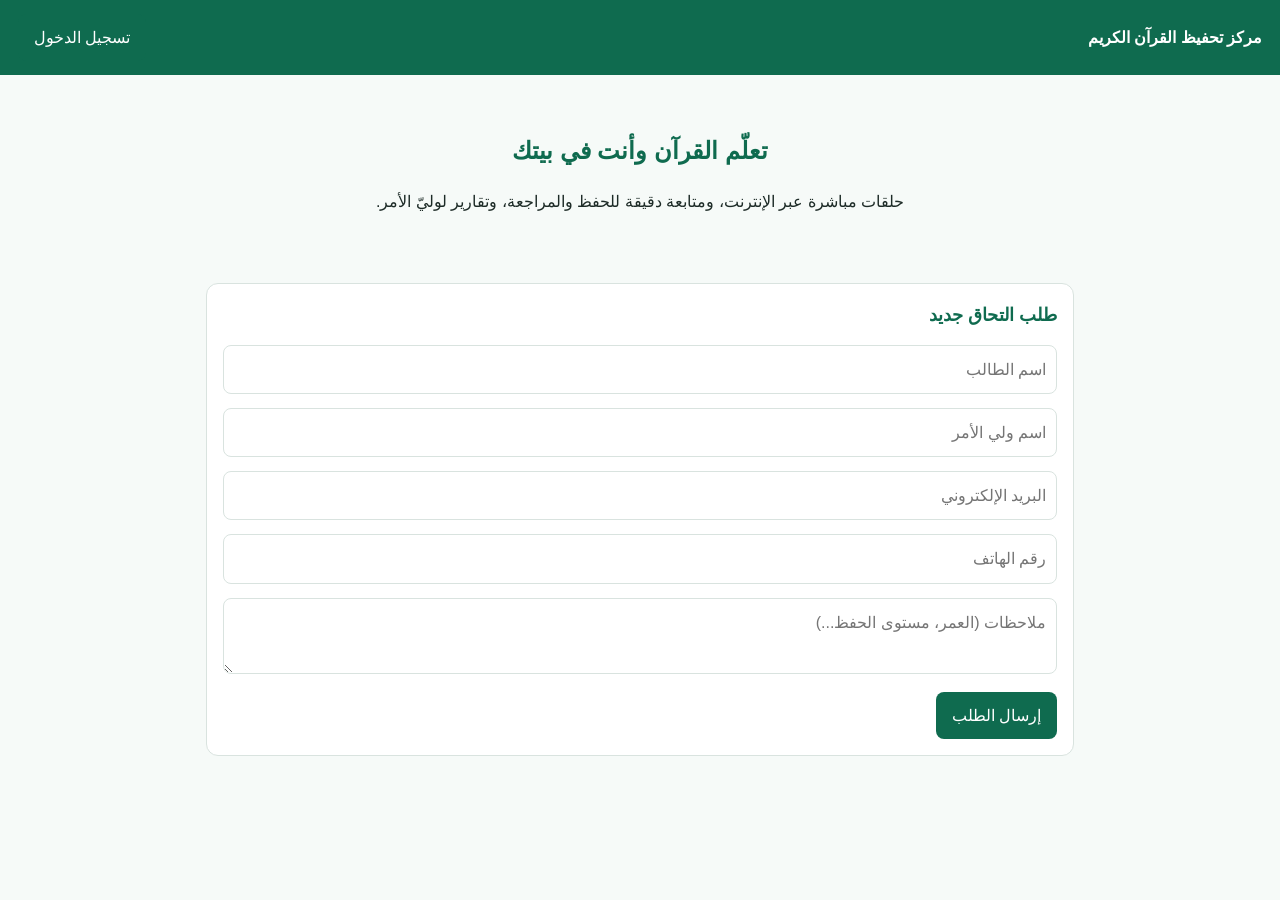
<file: index.html>
<!DOCTYPE html><html lang="ar" dir="rtl"><head><meta charset="utf-8"><meta name="viewport" content="width=device-width,initial-scale=1">
<title>مركز تحفيظ القرآن الكريم أونلاين</title><link rel="stylesheet" href="style.css"></head><body>
<header><b>مركز تحفيظ القرآن الكريم</b><a href="login.html" class="btn out">تسجيل الدخول</a></header>
<main>
<section class="hero"><h1>تعلّم القرآن وأنت في بيتك</h1><p>حلقات مباشرة عبر الإنترنت، ومتابعة دقيقة للحفظ والمراجعة، وتقارير لوليّ الأمر.</p></section>
<div class="card"><h2>طلب التحاق جديد</h2>
<form id="f"><input name="studentName" placeholder="اسم الطالب" required><input name="parentName" placeholder="اسم ولي الأمر" required>
<input name="email" type="email" placeholder="البريد الإلكتروني" required><input name="phone" placeholder="رقم الهاتف" required>
<textarea name="notes" placeholder="ملاحظات (العمر، مستوى الحفظ...)"></textarea>
<button>إرسال الطلب</button> <span id="m"></span></form></div>
</main>
<script src="config.js"></script>
<script>
document.getElementById("f").onsubmit=async e=>{e.preventDefault();const m=document.getElementById("m");
const d=Object.fromEntries(new FormData(e.target));if(!d.notes)delete d.notes;m.textContent="جارٍ الإرسال...";
try{const r=await fetch(API_URL+"/api/admissions",{method:"POST",headers:{"Content-Type":"application/json"},body:JSON.stringify(d)});
if(!r.ok)throw 0;m.className="ok";m.textContent="تم استلام طلبك، سنتواصل معك قريبًا.";e.target.reset()}
catch{m.className="msg";m.textContent="تعذّر الإرسال، حاول لاحقًا."}};
</script></body></html>
</file>
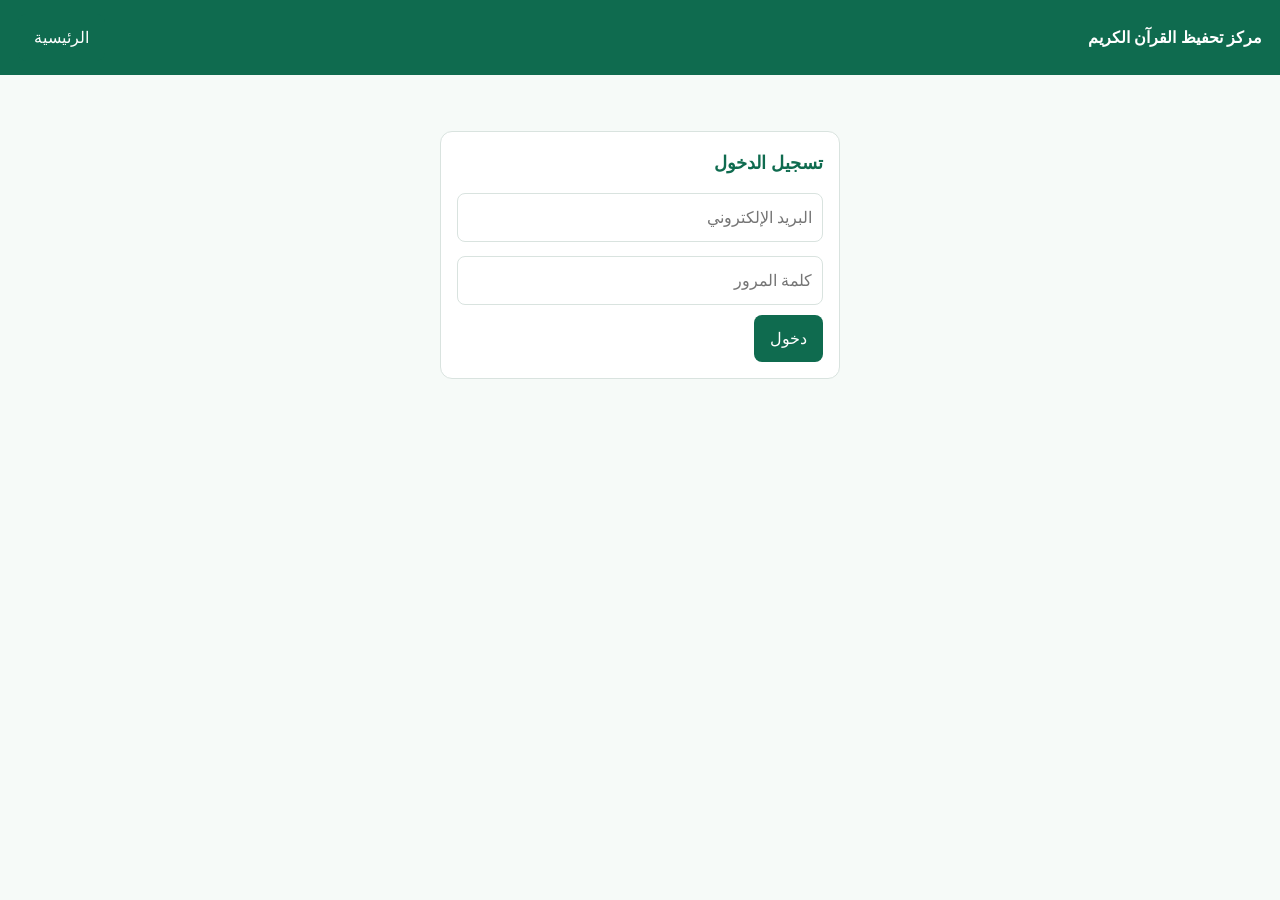
<file: app.html>
<!DOCTYPE html><html lang="ar" dir="rtl"><head><meta charset="utf-8"><meta name="viewport" content="width=device-width,initial-scale=1">
<title>لوحة التحكم</title><link rel="stylesheet" href="style.css"></head><body>
<header><b id="who"></b><button class="out" onclick="localStorage.clear();location='login.html'">خروج</button></header>
<main><div class="tabs" id="tabs"></div><div id="view">جارٍ التحميل...</div></main>
<script src="config.js"></script><script src="app.js"></script></body></html>
</file>
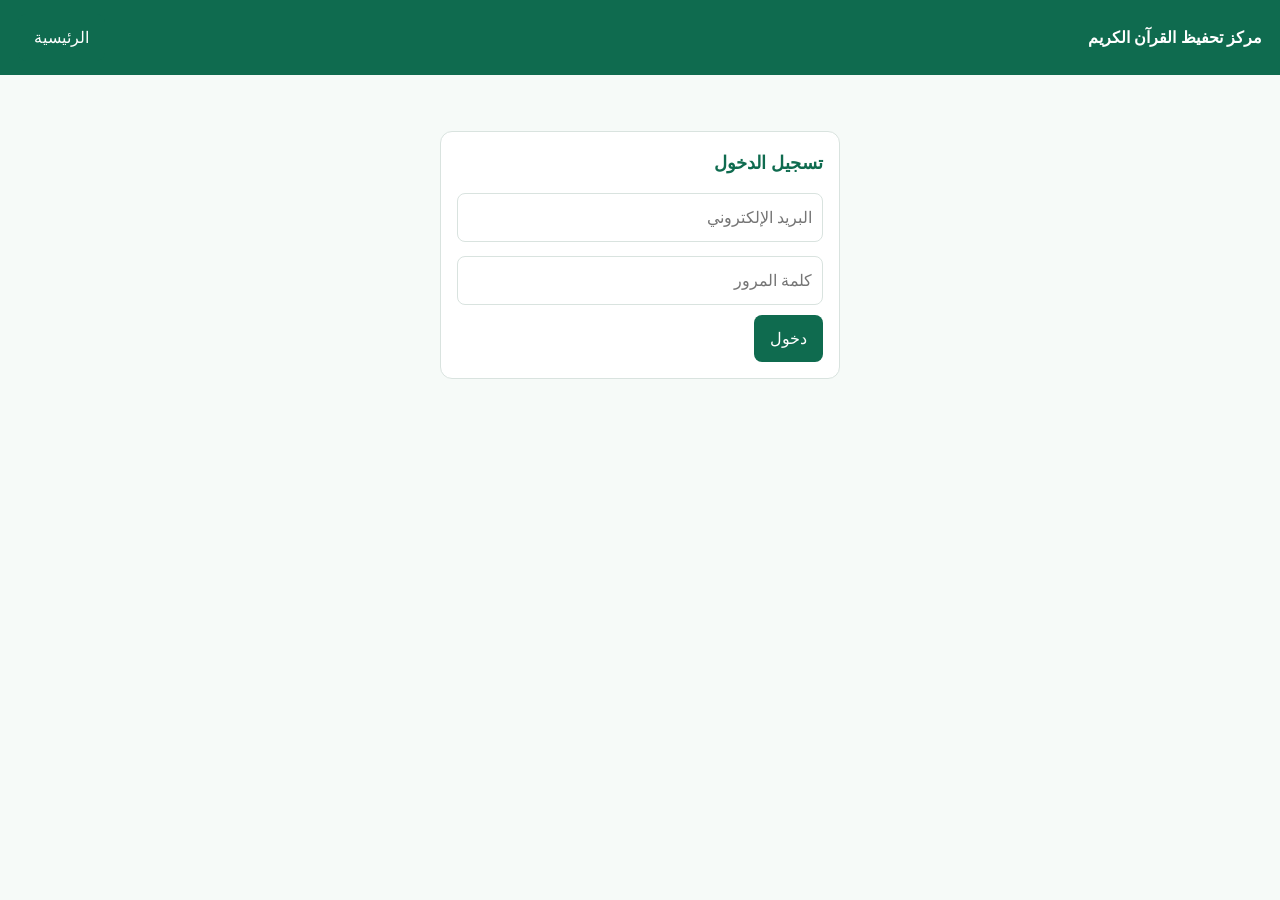
<file: login.html>
<!DOCTYPE html><html lang="ar" dir="rtl"><head><meta charset="utf-8"><meta name="viewport" content="width=device-width,initial-scale=1">
<title>تسجيل الدخول</title><link rel="stylesheet" href="style.css"></head><body>
<header><b>مركز تحفيظ القرآن الكريم</b><a href="index.html" class="btn out">الرئيسية</a></header>
<main><div class="card" style="max-width:400px;margin:40px auto"><h2>تسجيل الدخول</h2>
<form id="f"><input name="email" type="email" placeholder="البريد الإلكتروني" required>
<input name="password" type="password" placeholder="كلمة المرور" required><button>دخول</button> <span id="m" class="msg"></span></form></div></main>
<script src="config.js"></script>
<script>
document.getElementById("f").onsubmit=async e=>{e.preventDefault();const m=document.getElementById("m");m.textContent="";
try{const r=await fetch(API_URL+"/api/auth/login",{method:"POST",headers:{"Content-Type":"application/json"},body:JSON.stringify(Object.fromEntries(new FormData(e.target)))});
const d=await r.json();if(!r.ok)throw 0;localStorage.setItem("token",d.token);localStorage.setItem("user",JSON.stringify(d.user));location="app.html"}
catch{m.textContent="بيانات الدخول غير صحيحة"}};
</script></body></html>
</file>
<file: style.css>
:root{--g:#0f6b4f;--g2:#e8f5ef;--t:#1d2b27;--b:#d9e3df}
*{box-sizing:border-box}body{margin:0;font-family:Tahoma,Arial,sans-serif;background:#f6faf8;color:var(--t);line-height:1.7}
header{background:var(--g);color:#fff;padding:14px 18px;display:flex;justify-content:space-between;align-items:center}
header a,header button{color:#fff;text-decoration:none}
main{max-width:900px;margin:0 auto;padding:16px}
.hero{text-align:center;padding:40px 16px}.hero h1{color:var(--g);margin:0 0 8px}
.card{background:#fff;border:1px solid var(--b);border-radius:12px;padding:16px;margin:12px 0}
.card h2{margin:0 0 10px;font-size:18px;color:var(--g)}
input,select,textarea{width:100%;padding:10px;margin:4px 0 10px;border:1px solid var(--b);border-radius:8px;font:inherit}
button,.btn{background:var(--g);color:#fff;border:0;border-radius:8px;padding:10px 16px;font:inherit;cursor:pointer;display:inline-block;text-decoration:none}
button.sm{padding:4px 10px;font-size:13px}button.red{background:#b3372f}button.out{background:none;border:1px solid #fff}
.grid{display:grid;grid-template-columns:repeat(auto-fit,minmax(150px,1fr));gap:10px}
.stat{background:var(--g2);border-radius:10px;padding:12px;text-align:center}.stat b{display:block;font-size:22px;color:var(--g)}
table{width:100%;border-collapse:collapse;font-size:14px}td,th{border-bottom:1px solid var(--b);padding:6px;text-align:right}
.tabs{display:flex;gap:6px;flex-wrap:wrap;margin:12px 0}.tabs button{background:#fff;color:var(--g);border:1px solid var(--g)}.tabs .on{background:var(--g);color:#fff}
.msg{color:#b3372f;font-size:14px}.ok{color:var(--g)}
</file>
